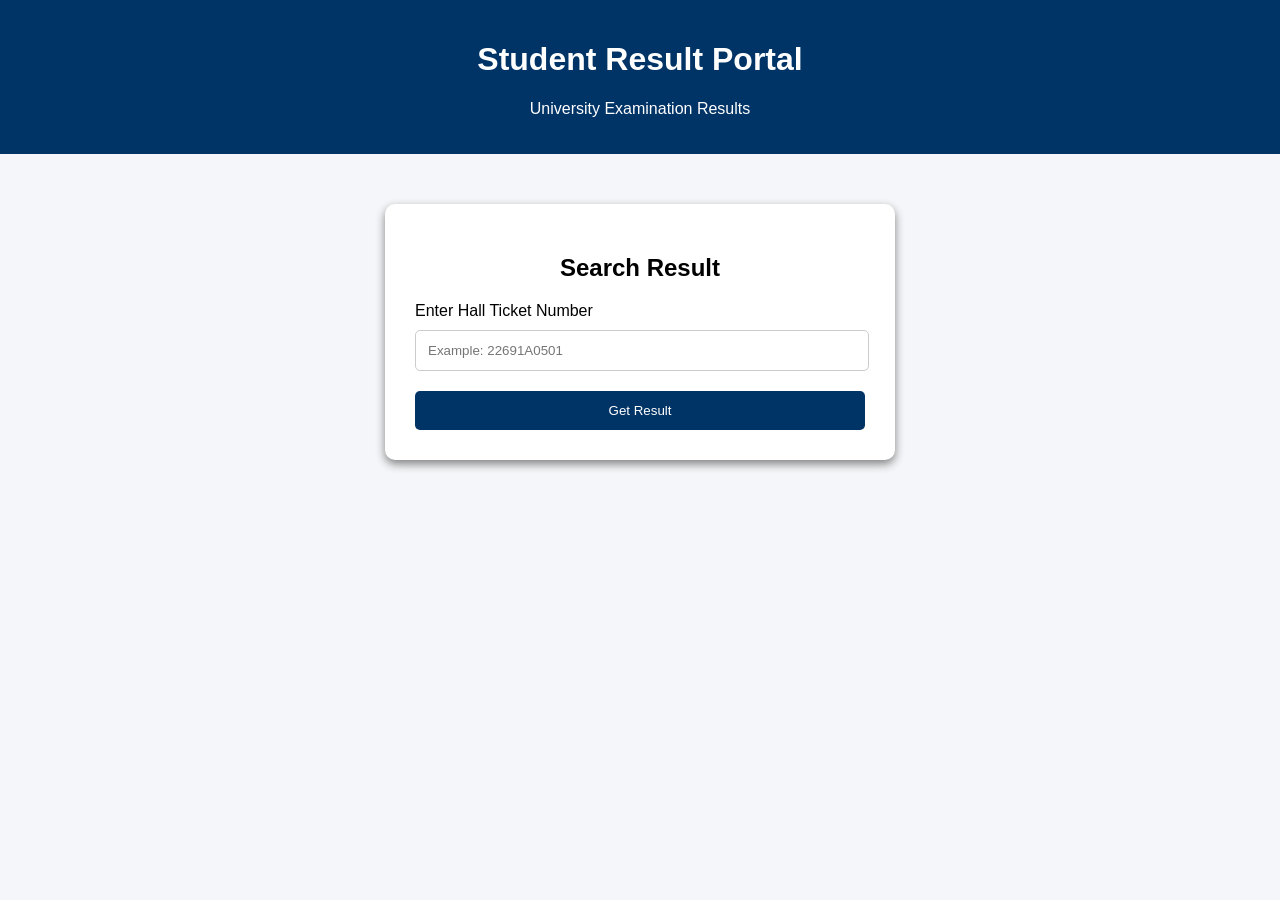
<file: templates/index.html>
<!DOCTYPE html>
<html>

<head>
    <title>Student Result Portal</title>
    <link rel="stylesheet" href="/static/style.css">
</head>

<body>

<header>
    <h1>Student Result Portal</h1>
    <p>University Examination Results</p>
</header>


<div class="card">

    <h2>Search Result</h2>

    <form action="/result" method="POST">

        <label>
            Enter Hall Ticket Number
        </label>


        <input 
            type="text"
            name="hall_ticket"
            placeholder="Example: 22691A0501"
            required
        >


        <button type="submit">
            Get Result
        </button>

    </form>

</div>


</body>

</html>
</file>
<file: static/style.css>
body {

    margin: 0;
    font-family: Arial, sans-serif;
    background: #f4f6f9;

}



header {

    background: #003366;
    color: white;
    text-align: center;
    padding: 20px;

}



.card {

    width: 450px;
    background: white;

    margin: 50px auto;

    padding: 30px;

    border-radius: 10px;

    box-shadow: 0px 4px 10px gray;

}



h2 {

    text-align: center;

}



label {

    display: block;
    margin-top: 20px;

}



input {

    width: 95%;

    padding: 12px;

    margin-top: 10px;

    border: 1px solid #ccc;

    border-radius: 5px;

}



button {

    width: 100%;

    margin-top: 20px;

    padding: 12px;

    background: #003366;

    color: white;

    border: none;

    border-radius: 5px;

    cursor: pointer;

}



button:hover {

    background: #00509e;

}



table {

    width: 100%;

    border-collapse: collapse;

    margin-top: 20px;

}



th {

    background: #003366;

    color: white;

}



td, th {

    padding: 12px;

    border: 1px solid #ddd;

    text-align: center;

}



.cgpa {

    color: green;

}



.error {

    text-align: center;

}
</file>
